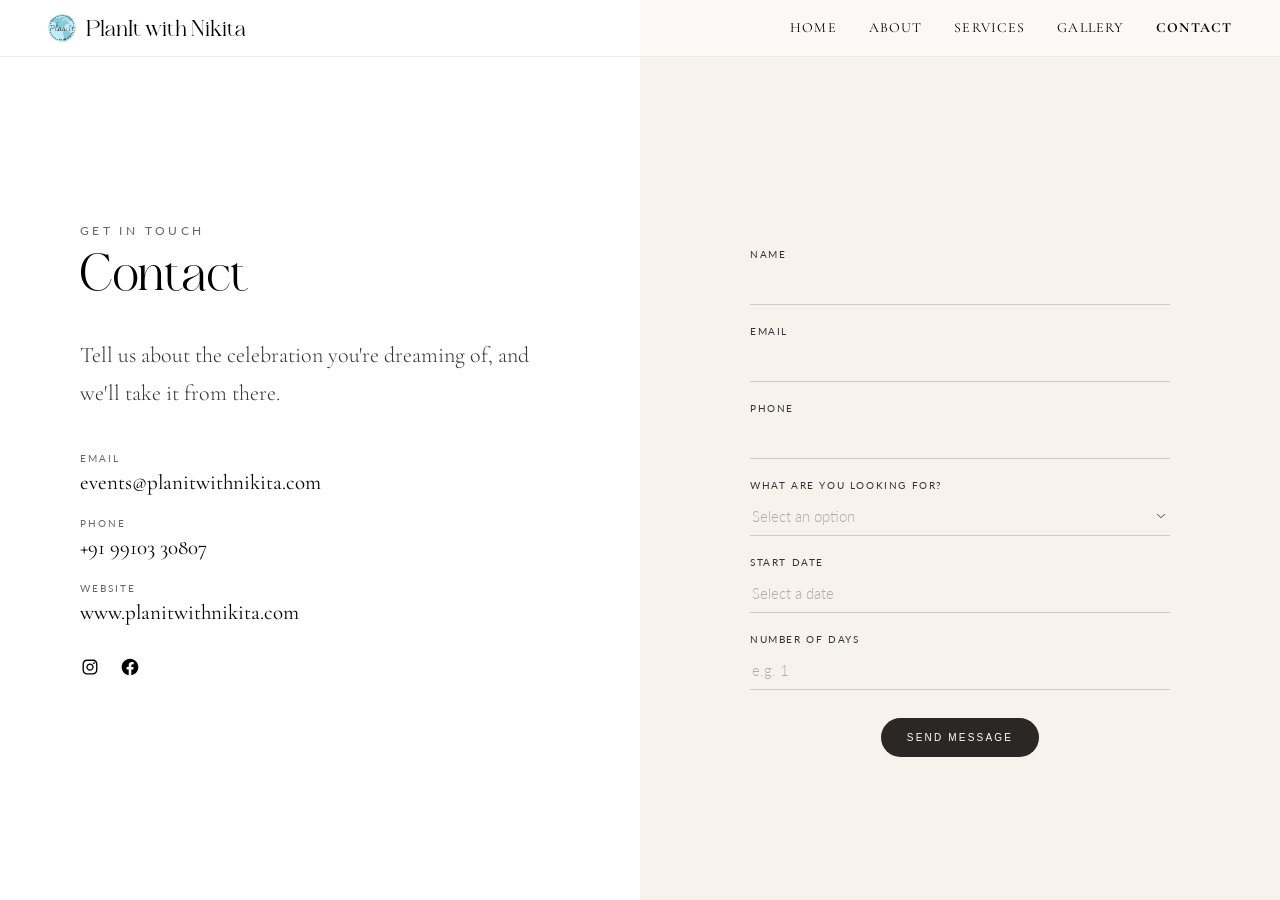
<file: contact.html>
<!DOCTYPE html>
<html lang="en">
<head>
  <meta charset="UTF-8"/>
  <meta name="viewport" content="width=device-width, initial-scale=1.0"/>
  <title>Contact — PlanIt with Nikita</title>
  <meta name="description" content="Get in touch with PlanIt with Nikita to start planning your wedding, birthday, social gathering, or corporate event."/>
  <link rel="canonical" href="https://planitwithnikita.com/contact.html"/>
  <link rel="icon" type="image/x-icon" href="/icons/favicon.ico"/>
  <link rel="icon" type="image/png" sizes="16x16" href="/icons/favicon-16x16.png"/>
  <link rel="icon" type="image/png" sizes="32x32" href="/icons/favicon-32x32.png"/>
  <link rel="icon" type="image/png" sizes="48x48" href="/icons/favicon-48x48.png"/>
  <link rel="apple-touch-icon" sizes="180x180" href="/icons/apple-touch-icon.png"/>
  <link rel="manifest" href="/site.webmanifest"/>

  <!-- Open Graph / social share -->
  <meta property="og:type" content="website"/>
  <meta property="og:site_name" content="PlanIt with Nikita"/>
  <meta property="og:title" content="Contact — PlanIt with Nikita"/>
  <meta property="og:description" content="Get in touch with PlanIt with Nikita to start planning your wedding, birthday, social gathering, or corporate event."/>
  <meta property="og:image" content="https://planitwithnikita.com/og-image.jpg"/>
  <meta property="og:url" content="https://planitwithnikita.com/contact.html"/>
  <meta name="twitter:card" content="summary_large_image"/>
  <meta name="twitter:title" content="Contact — PlanIt with Nikita"/>
  <meta name="twitter:description" content="Get in touch with PlanIt with Nikita to start planning your wedding, birthday, social gathering, or corporate event."/>
  <meta name="twitter:image" content="https://planitwithnikita.com/og-image.jpg"/>

  <script type="application/ld+json">
  {
    "@context": "https://schema.org",
    "@type": "EventPlanner",
    "name": "PlanIt with Nikita",
    "url": "https://planitwithnikita.com",
    "email": "events@planitwithnikita.com",
    "telephone": "+91-99103-30807",
    "areaServed": ["India", "Worldwide"],
    "image": "https://planitwithnikita.com/og-image.jpg",
    "sameAs": [
      "https://www.facebook.com/profile.php?id=100063970723044",
      "https://instagram.com/planitwithnikita"
    ]
  }
  </script>

  <!-- Google tag (gtag.js) -->
  <script async src="https://www.googletagmanager.com/gtag/js?id=G-1V1Q3J6GYH"></script>
  <script>
    window.dataLayer = window.dataLayer || [];
    function gtag(){dataLayer.push(arguments);}
    gtag('js', new Date());
    gtag('config', 'G-1V1Q3J6GYH');
  </script>
  <link href="https://fonts.googleapis.com/css2?family=Cormorant+Garamond:ital,wght@0,300;0,400;1,300;1,400&family=Lato:wght@300;400&display=swap" rel="stylesheet"/>
  <link rel="stylesheet" href="css/base.css"/>
  <style>
    :root { --ivory: #ffffff; --dark: #2B2724; --mid: #333333; --light: #666666; --card: #F7F3EC; }
    .lb-prev, .lb-next { display: none; }
    .lb-prev { left: 8px; }
    .lb-next { right: 8px; }
    /* ── PAGE HERO (subpages) ── */
    .page-hero { position: relative; height: 300px; display: flex; align-items: center; justify-content: center; overflow: hidden; }
    .page-hero-bg { position: absolute; inset: 0; background-size: cover; background-position: center; animation: heroKenBurns 26s ease-in-out infinite alternate; }
    .page-hero-overlay { position: absolute; inset: 0; background: rgba(43,39,36,0.46); }
    .page-hero-content { position: relative; z-index: 2; text-align: center; padding: 0 24px; }
    .page-hero .eyebrow { color: rgba(255,255,255,0.75); }
    .page-hero-title { font-family: 'Cormorant Garamond', serif; font-weight: 400; font-size: clamp(30px, 8vw, 46px); color: #fff; line-height: 1.2; }
    @media (min-width: 768px) { .page-hero { height: 380px; } }
    @media (prefers-reduced-motion: reduce) { .page-hero-bg { animation: none !important; } }
    /* ── ABOUT: full-viewport sections, shared image+text layout ── */
    .about-fullsection {
      min-height: 100vh;
      min-height: 100svh;
      display: flex;
      flex-direction: column;
      justify-content: center;
      padding: 100px 24px;
      box-sizing: border-box;
    }
    /* Section 1: header + 4 images */
    .about-hero-head { text-align: center; }
    .about-title { font-family: 'Kalufonia', 'Cormorant Garamond', serif; font-weight: 400; font-size: clamp(34px, 8vw, 48px); line-height: 1.2; color: #000; text-align: center; margin: 0 auto; }
    .about-intro { max-width: 480px; margin: 20px auto 0; text-align: center; }
    .about-strip { max-width: 1180px; margin: 36px auto 0; width: 100%; display: grid; grid-template-columns: 1fr 1fr; gap: 12px; }
    .about-strip-card { position: relative; overflow: hidden; aspect-ratio: 4/3; cursor: pointer; }
    .about-strip-card img { width: 100%; height: 100%; object-fit: cover; display: block; transition: transform 0.5s ease; }
    .about-strip-card:hover img { transform: scale(1.06); }
    @media (min-width: 768px) { .about-strip { grid-template-columns: repeat(4, 1fr); gap: 16px; } }
    /* Sections 2–5: shared image + text row */
    .about-row { max-width: 1180px; margin: 0 auto; width: 100%; display: flex; flex-direction: column; gap: 32px; align-items: center; }
    .about-row-img-wrap { width: 100%; max-width: 420px; }
    .about-row-img { width: 100%; aspect-ratio: 4/3; }
    .about-row-text { max-width: 480px; text-align: center; }
    .about-row-title { font-family: 'Cormorant Garamond', serif; font-weight: 400; font-size: clamp(28px, 5vw, 38px); line-height: 1.25; color: #000; margin: 0 0 18px; }
    .about-copy { font-family: 'Cormorant Garamond', serif; font-weight: 300; font-size: clamp(16px, 4vw, 19px); line-height: 1.7; color: var(--mid); text-align: center; }
    .about-copy + .about-copy { margin-top: 14px; }
    .about-sign { display: block; font-family: 'Cormorant Garamond', serif; font-style: italic; font-weight: 300; font-size: clamp(16px, 4vw, 19px); color: #000; margin-top: 16px; }
    .about-process-visual { position: relative; }
    .about-process-float-chip { position: absolute; background: var(--ivory); border-radius: 12px; box-shadow: 0 10px 28px rgba(0,0,0,0.14); padding: 12px 16px; }
    .about-process-float-chip.a { top: -16px; left: -16px; }
    .about-process-float-chip.b { bottom: -16px; right: -16px; }
    .about-process-float-chip strong { display: block; font-family: 'Cormorant Garamond', serif; font-size: 15px; color: #000; }
    .about-process-float-chip span { display: block; font-size: 10px; color: var(--light); margin-top: 2px; }
    .about-process-list { display: flex; flex-direction: column; gap: 14px; text-align: left; margin-top: 18px; }
    .about-process-step { display: flex; gap: 12px; align-items: flex-start; }
    .about-process-num { font-family: 'Cormorant Garamond', serif; font-style: italic; font-size: 18px; color: var(--light); flex-shrink: 0; width: 24px; }
    .about-process-step-title { font-family: 'Cormorant Garamond', serif; font-size: 16px; color: #000; margin-bottom: 2px; }
    .about-process-step-title em { font-style: italic; }
    .about-process-step-desc { font-size: 13px; font-weight: 300; color: var(--mid); line-height: 1.5; }
    .about-fullsection.tinted { background: var(--card); }
    @media (min-width: 768px) {
      .about-row { flex-direction: row; text-align: left; align-items: center; justify-content: center; gap: 64px; }
      .about-row.reverse { flex-direction: row-reverse; }
      .about-row-img-wrap { flex-shrink: 0; }
      .about-row-text { text-align: left; }
      .about-row-text .about-copy { text-align: left; }
      .about-row-text .eyebrow { text-align: left; }
      .about-process-list { text-align: left; }
    }
    /* ── SERVICE DETAIL (services page) ── */
    .svc-detail-list { max-width: 1040px; margin: 0 auto; }
    .svc-detail { display: flex; flex-direction: column; border-top: 1px solid rgba(43,39,36,0.1); }
    .svc-detail:last-child { border-bottom: 1px solid rgba(43,39,36,0.1); }
    .svc-detail-imgs { display: grid; grid-template-columns: 1fr 1fr; gap: 4px; }
    .svc-detail-imgs .img-frame:first-child { grid-column: 1 / -1; aspect-ratio: 16/10; }
    .svc-detail-imgs .img-frame:not(:first-child) { aspect-ratio: 1/1; }
    .svc-detail-imgs--two { grid-template-columns: 1fr 1fr; }
    .svc-detail-imgs--two .img-frame:first-child { grid-column: auto; aspect-ratio: 1/1; }
    .svc-detail-text { padding: 36px 24px 48px; text-align: center; }
    .svc-detail-eyebrow { font-size: 11px; letter-spacing: 0.22em; text-transform: uppercase; color: var(--light); display: block; margin-bottom: 10px; }
    .svc-detail-name { font-family: 'Cormorant Garamond', serif; font-weight: 400; font-size: clamp(26px,7vw,32px); color: #000; margin-bottom: 14px; }
    .svc-detail-desc { font-size: 14px; font-weight: 300; color: var(--mid); line-height: 1.75; max-width: 440px; margin: 0 auto 22px; }
    .svc-detail-examples { margin-top: 4px; padding-top: 18px; border-top: 1px solid rgba(43,39,36,0.12); max-width: 440px; margin-left: auto; margin-right: auto; }
    .svc-detail-examples-label { display: block; font-size: 10px; letter-spacing: 0.2em; text-transform: uppercase; color: var(--light); margin-bottom: 6px; }
    .svc-detail-examples-list { font-family: 'Cormorant Garamond', serif; font-style: italic; font-size: 15px; color: var(--mid); line-height: 1.6; }
    .svc-intro-note { font-family: 'Cormorant Garamond', serif; font-size: clamp(17px, 4.5vw, 22px); font-weight: 300; color: var(--mid); line-height: 1.7; max-width: 480px; margin: 20px auto 0; text-align: center; }
    .svc-intro-note em { font-style: italic; color: #000; }
    @media (min-width: 768px) {
      .svc-detail { flex-direction: row; align-items: stretch; }
      .svc-detail:nth-child(even) { flex-direction: row-reverse; }
      .svc-detail-imgs { width: 52%; flex-shrink: 0; grid-template-columns: 1fr 1fr; grid-template-rows: 1fr 1fr; gap: 4px; }
      .svc-detail-imgs .img-frame:first-child { grid-column: 1 / 2; grid-row: 1 / 3; aspect-ratio: unset; height: 100%; }
      .svc-detail-imgs .img-frame:not(:first-child) { aspect-ratio: unset; height: 100%; }
      .svc-detail-imgs--two { grid-template-columns: 1fr 1fr; grid-template-rows: 1fr; }
      .svc-detail-imgs--two .img-frame:first-child { grid-column: auto; grid-row: auto; }
      .svc-detail-text { flex: 1; display: flex; flex-direction: column; justify-content: center; padding: 56px 64px; text-align: left; }
      .svc-detail-desc, .svc-detail-examples { margin-left: 0; margin-right: 0; }
    }
    /* ── PORTFOLIO GALLERY ── */
    .gallery-label { text-align: center; font-size: 11px; letter-spacing: 0.22em; text-transform: uppercase; color: var(--light); margin: 44px 0 16px; }
    .gallery-grid { display: grid; grid-template-columns: repeat(2, 1fr); gap: 4px; max-width: 1040px; margin: 0 auto; }
    .gallery-grid .img-frame { aspect-ratio: 3/4; }
    @media (min-width: 768px) { .gallery-grid { grid-template-columns: repeat(3, 1fr); } }
    /* ── CONTACT ── */
    .contact-page { max-width: 1180px; margin: 0 auto; padding: 128px 24px 0; }
    .contact-hero-split { display: flex; flex-direction: column; }
    .contact-hero-left { padding: 128px 24px 48px; text-align: center; }
    .contact-hero-right { background: var(--card); padding: 48px 24px 72px; }
    .contact-hero-right-inner { max-width: 420px; margin: 0 auto; }
    @media (min-width: 768px) {
      .contact-hero-split {
        flex-direction: row;
        height: 100vh;
        height: 100svh;
      }
      .contact-hero-left {
        flex: 0 0 50%;
        display: flex;
        align-items: center;
        justify-content: flex-start;
        padding: 0 56px 0 80px;
        text-align: left;
      }
      .contact-hero-left .eyebrow,
      .contact-hero-left .contact-title,
      .contact-hero-left .contact-intro,
      .contact-hero-left .contact-info-list,
      .contact-hero-left .contact-social {
        text-align: left;
        margin-left: 0;
        margin-right: 0;
      }
      .contact-hero-left .welcome-body {
        text-align: left;
        margin-left: 0;
        margin-right: 0;
      }
      .contact-hero-left .contact-social { justify-content: flex-start; }
      .contact-hero-right {
        flex: 0 0 50%;
        height: 100%;
        overflow-y: auto;
        display: flex;
        align-items: center;
        padding: 128px 56px 56px;
      }
      .contact-hero-right-inner { width: 100%; }
    }
    .contact-head { text-align: center; margin-bottom: 0; }
    .contact-title { font-family: 'Kalufonia', 'Cormorant Garamond', serif; font-weight: 400; font-size: clamp(34px, 8vw, 48px); line-height: 1.2; color: #000; text-align: center; margin: 0 auto; }
    .contact-intro { max-width: 480px; margin: 28px auto 0; text-align: center; }
    @media (min-width: 768px) { .contact-page { padding-top: 156px; } }
    .contact-section { padding: 56px 24px 24px; max-width: 480px; margin: 0 auto; text-align: center; }
    .contact-info-list { display: flex; flex-direction: column; gap: 22px; margin: 32px 0 8px; }
    .contact-info-label { display: block; font-size: 10px; letter-spacing: 0.2em; text-transform: uppercase; color: var(--light); margin-bottom: 6px; }
    .contact-info-value { font-family: 'Cormorant Garamond', serif; font-size: 21px; color: #000; text-decoration: none; }
    a.contact-info-value:hover { opacity: 0.7; }
    .contact-social { display: flex; gap: 20px; justify-content: center; margin-top: 32px; }
    .contact-social a { color: #000; transition: opacity 0.2s; }
    .contact-social a:hover { opacity: 0.6; }
    .contact-social svg { width: 20px; height: 20px; fill: currentColor; display: block; }
    .contact-form-wrap { background: var(--card); padding: 56px 24px 72px; }
    .contact-form { display: flex; flex-direction: column; gap: 20px; max-width: 480px; margin: 32px auto 0; }
    .contact-form[hidden] { display: none; }
    .form-success-screen[hidden] { display: none; }
    .form-row { display: flex; flex-direction: column; gap: 6px; }
    .form-row label { font-size: 10px; letter-spacing: 0.16em; text-transform: uppercase; color: var(--mid); text-align: left; }
    .form-row input, .form-row select, .form-row textarea {
      font-family: 'Lato', sans-serif; font-size: 15px; color: #000;
      border: none; border-bottom: 1px solid rgba(43,39,36,0.2);
      padding: 10px 2px; background: transparent; outline: none; border-radius: 0;
    }
    .form-row select {
      appearance: none; -webkit-appearance: none; -moz-appearance: none;
      padding-right: 22px;
      background-image: url("data:image/svg+xml,%3Csvg xmlns='http://www.w3.org/2000/svg' viewBox='0 0 24 24' fill='none' stroke='%232B2724' stroke-width='1.5' stroke-linecap='round' stroke-linejoin='round'%3E%3Cpolyline points='6 9 12 15 18 9'%3E%3C/polyline%3E%3C/svg%3E");
      background-repeat: no-repeat;
      background-position: right 2px center;
      background-size: 14px;
    }
    .form-row input:focus, .form-row select:focus, .form-row textarea:focus { border-color: #000; }
    .form-row textarea { resize: vertical; min-height: 90px; font-family: 'Cormorant Garamond', serif; font-size: 17px; }
    .form-row input::placeholder, .form-row textarea::placeholder { color: rgba(43,39,36,0.35); font-weight: 300; }
    .form-row select.is-placeholder { color: rgba(43,39,36,0.35); font-weight: 300; }
    .form-row select option[value=""] { color: rgba(43,39,36,0.6); }
    .form-row select option { color: #000; font-weight: 400; }
    .form-submit { margin-top: 8px; align-self: center; border: none; cursor: pointer; }
    .form-error { margin-top: 4px; text-align: center; font-size: 14px; color: #c62828; }
    .form-error a { color: inherit; }
    .form-submit:disabled { opacity: 0.6; cursor: not-allowed; }
    .form-success-screen { display: flex; flex-direction: column; align-items: center; gap: 20px; text-align: center; padding: 40px 0; }
    .form-success-icon { width: 44px; height: 44px; color: var(--dark); }
    .form-success-text { font-family: 'Cormorant Garamond', serif; font-size: 22px; line-height: 1.4; color: var(--dark); margin: 0; }
    /* ── CUSTOM DATE PICKER ── */
    .date-field { position: relative; }
    .date-field input { cursor: pointer; }
    .date-popup {
      position: absolute; bottom: calc(100% + 10px); left: 0; z-index: 30;
      width: 280px; background: var(--ivory); border: 1px solid rgba(43,39,36,0.14);
      box-shadow: 0 -16px 40px rgba(43,39,36,0.16);
      padding: 18px; display: none;
    }
    .date-popup.open { display: block; }
    .date-popup-header { display: flex; align-items: center; justify-content: space-between; margin-bottom: 14px; }
    .date-popup-month { font-family: 'Cormorant Garamond', serif; font-size: 17px; color: #000; letter-spacing: 0.01em; }
    .date-nav {
      background: none; border: none; cursor: pointer; color: #000;
      width: 26px; height: 26px; line-height: 1; font-size: 16px;
      font-family: 'Lato', sans-serif; display: flex; align-items: center; justify-content: center;
      transition: opacity 0.2s;
    }
    .date-nav:hover:not(:disabled) { opacity: 0.55; }
    .date-nav:disabled { opacity: 0.2; cursor: not-allowed; }
    .date-popup-weekdays { display: grid; grid-template-columns: repeat(7, 1fr); margin-bottom: 4px; }
    .date-popup-weekdays span {
      font-family: 'Lato', sans-serif; font-size: 9px; letter-spacing: 0.14em; text-transform: uppercase;
      color: var(--light); text-align: center; display: block;
    }
    .date-popup-days { display: grid; grid-template-columns: repeat(7, 1fr); gap: 2px; }
    .date-day {
      font-family: 'Cormorant Garamond', serif; font-size: 15px; color: #000;
      background: none; border: none; cursor: pointer;
      width: 34px; height: 34px; border-radius: 50%; transition: background 0.15s, color 0.15s;
    }
    .date-day:hover:not(:disabled) { background: rgba(43,39,36,0.08); }
    .date-day.selected { background: var(--dark); color: var(--ivory); }
    .date-day:disabled { color: rgba(43,39,36,0.25); cursor: not-allowed; }
    .date-day.empty { visibility: hidden; cursor: default; }
  </style>
</head>
<body>

<div class="topbar-wrap">
    <header class="topbar">
      <a href="index.html" class="topbar-logo">
        <img src="images/topbar-1.jpg" alt="PlanIt with Nikita"/>
        <span class="topbar-wordmark">PlanIt with Nikita</span>
      </a>
      <nav class="topbar-links">
        <a href="index.html">Home</a>
        <a href="about.html">About</a>
        <a href="services.html">Services</a>
        <a href="gallery.html">Gallery</a>
        <a href="contact.html" class="on">Contact</a>
      </nav>
      <button class="menu-toggle" id="menuToggle" aria-label="Menu">
        <span></span><span></span><span></span>
      </button>
    </header>
  </div>

  <div class="mobile-menu-wrap">
    <div class="mobile-menu" id="mobileMenu">
      <div class="mobile-menu-inner">
        <a href="index.html">Home</a>
        <a href="about.html">About</a>
        <a href="services.html">Services</a>
        <a href="gallery.html">Gallery</a>
        <a href="contact.html" class="on">Contact</a>
      </div>
    </div>
  </div>

  <!-- ==== CONTACT: 50/50 HERO + FORM ==== -->
  <section class="contact-hero-split fu">
    <div class="contact-hero-left">
      <div>
        <span class="eyebrow">Get in touch</span>
        <h1 class="contact-title">Contact</h1>
        <div class="contact-intro">
          <p class="welcome-body" style="margin-top:0;">Tell us about the celebration you're dreaming of, and we'll take it from there.</p>
        </div>
        <div class="contact-info-list" style="margin-top:40px;">
          <div>
            <span class="contact-info-label">Email</span>
            <a href="mailto:events@planitwithnikita.com" class="contact-info-value">events@planitwithnikita.com</a>
          </div>
          <div>
            <span class="contact-info-label">Phone</span>
            <a href="tel:+919910330807" class="contact-info-value">+91 99103 30807</a>
          </div>
          <div>
            <span class="contact-info-label">Website</span>
            <a href="https://www.planitwithnikita.com" class="contact-info-value" target="_blank" rel="noopener">www.planitwithnikita.com</a>
          </div>
        </div>
        <div class="contact-social">
          <a href="https://instagram.com/planitwithnikita" aria-label="Instagram" target="_blank" rel="noopener">
            <svg viewBox="0 0 32 32" fill="currentColor"><path d="M22.3,8.4c-0.8,0-1.4,0.6-1.4,1.4c0,0.8,0.6,1.4,1.4,1.4c0.8,0,1.4-0.6,1.4-1.4C23.7,9,23.1,8.4,22.3,8.4z"/><path d="M16,10.2c-3.3,0-5.9,2.7-5.9,5.9s2.7,5.9,5.9,5.9s5.9-2.7,5.9-5.9S19.3,10.2,16,10.2z M16,19.9c-2.1,0-3.8-1.7-3.8-3.8c0-2.1,1.7-3.8,3.8-3.8c2.1,0,3.8,1.7,3.8,3.8C19.8,18.2,18.1,19.9,16,19.9z"/><path d="M20.8,4h-9.5C7.2,4,4,7.2,4,11.2v9.5c0,4,3.2,7.2,7.2,7.2h9.5c4,0,7.2-3.2,7.2-7.2v-9.5C28,7.2,24.8,4,20.8,4z M25.7,20.8c0,2.7-2.2,5-5,5h-9.5c-2.7,0-5-2.2-5-5v-9.5c0-2.7,2.2-5,5-5h9.5c2.7,0,5,2.2,5,5V20.8z"/></svg>
          </a>
          <a href="https://www.facebook.com/profile.php?id=100063970723044" aria-label="Facebook" target="_blank" rel="noopener">
            <svg viewBox="0 0 24 24" fill="currentColor"><path d="M12 2C6.477 2 2 6.477 2 12c0 4.991 3.657 9.128 8.438 9.879V14.89h-2.54V12h2.54V9.797c0-2.506 1.492-3.89 3.777-3.89 1.094 0 2.238.195 2.238.195v2.46h-1.26c-1.243 0-1.63.771-1.63 1.562V12h2.773l-.443 2.89h-2.33v6.989C18.343 21.129 22 16.99 22 12c0-5.523-4.477-10-10-10z"/></svg>
          </a>
        </div>
      </div>
    </div>

    <div class="contact-hero-right">
      <div class="contact-hero-right-inner">
        <form class="contact-form" id="contactForm">
          <div class="form-row">
            <label for="cf-name">Name</label>
            <input type="text" id="cf-name" name="name" required/>
          </div>
          <div class="form-row">
            <label for="cf-email">Email</label>
            <input type="email" id="cf-email" name="email" required/>
          </div>
          <div class="form-row">
            <label for="cf-phone">Phone</label>
            <input type="tel" id="cf-phone" name="phone"/>
          </div>
          <div class="form-row">
            <label for="cf-event">What are you looking for?</label>
            <select id="cf-event" name="eventType">
              <option value="">Select an option</option>
              <option>Weddings and Rituals</option>
              <option>Birthdays and Milestones</option>
              <option>Social Gatherings</option>
              <option>Corporate Events</option>
              <option>Other</option>
            </select>
          </div>
          <div class="form-row date-field">
            <label for="cf-date">Start date</label>
            <input type="text" id="cf-date" name="eventDate" placeholder="Select a date" readonly autocomplete="off"/>
            <div class="date-popup" id="datePopup" role="dialog" aria-label="Choose a date">
              <div class="date-popup-header">
                <button type="button" class="date-nav" id="datePrev" aria-label="Previous month">&#8249;</button>
                <span class="date-popup-month" id="datePopupMonth"></span>
                <button type="button" class="date-nav" id="dateNext" aria-label="Next month">&#8250;</button>
              </div>
              <div class="date-popup-weekdays">
                <span>S</span><span>M</span><span>T</span><span>W</span><span>T</span><span>F</span><span>S</span>
              </div>
              <div class="date-popup-days" id="datePopupDays"></div>
            </div>
          </div>
          <div class="form-row">
            <label for="cf-days">Number of days</label>
            <input type="number" id="cf-days" name="numberOfDays" min="1" step="1" placeholder="e.g. 1"/>
          </div>
          <button type="submit" class="cta cta-primary form-submit" id="formSubmit">Send Message</button>
          <p class="form-error" id="formError" role="status" hidden>Something went wrong sending your message. Please email us directly at <a href="mailto:events@planitwithnikita.com">events@planitwithnikita.com</a>.</p>
        </form>
        <div class="form-success-screen" id="formSuccessScreen" role="status" hidden>
          <svg class="form-success-icon" viewBox="0 0 24 24" fill="none" stroke="currentColor" stroke-width="1.3" aria-hidden="true">
            <circle cx="12" cy="12" r="10.5"/>
            <path d="M7.3 12.3l3.1 3.1 6.3-6.8" stroke-linecap="round" stroke-linejoin="round"/>
          </svg>
          <p class="form-success-text">Thank you! Your message has been sent —<br/>we'll be in touch soon.</p>
          <button type="button" class="cta cta-primary" id="sendAnotherBtn">Send Another Message</button>
        </div>
      </div>
    </div>
  </section>

  <script>
    var menuToggle = document.getElementById('menuToggle');
    var mobileMenu = document.getElementById('mobileMenu');
    menuToggle.addEventListener('click', function() {
      menuToggle.classList.toggle('open');
      mobileMenu.classList.toggle('open');
    });
    document.querySelectorAll('.mobile-menu a').forEach(function(a) {
      a.addEventListener('click', function() {
        menuToggle.classList.remove('open');
        mobileMenu.classList.remove('open');
      });
    });

    var revealEls = document.querySelectorAll('.fu');
    if ('IntersectionObserver' in window) {
      var revealIO = new IntersectionObserver(function(entries) {
        entries.forEach(function(entry) {
          if (entry.isIntersecting) {
            entry.target.classList.add('is-visible');
            revealIO.unobserve(entry.target);
          }
        });
      }, { threshold: 0.15, rootMargin: '0px 0px -40px 0px' });
      revealEls.forEach(function(el) { revealIO.observe(el); });
    } else {
      revealEls.forEach(function(el) { el.classList.add('is-visible'); });
    }

    var FORM_ENDPOINT = 'https://script.google.com/macros/s/AKfycbxta28g-S8vHZmAmN-wfWSGsKIBaX9maYvnE7pK8L7i7TSX8v-XApJWpDRvmAcldS0NzA/exec';
    var contactForm = document.getElementById('contactForm');
    var formSubmit = document.getElementById('formSubmit');
    var formError = document.getElementById('formError');
    var formSuccessScreen = document.getElementById('formSuccessScreen');
    var sendAnotherBtn = document.getElementById('sendAnotherBtn');

    contactForm.addEventListener('submit', function(e) {
      e.preventDefault();
      formError.hidden = true;
      formSubmit.disabled = true;
      formSubmit.textContent = 'Sending…';

      fetch(FORM_ENDPOINT, {
        method: 'POST',
        mode: 'no-cors',
        body: new URLSearchParams(new FormData(contactForm))
      }).then(function() {
        contactForm.reset();
        dateInput.value = '';
        contactForm.hidden = true;
        formSuccessScreen.hidden = false;
      }).catch(function() {
        formError.hidden = false;
      }).finally(function() {
        formSubmit.disabled = false;
        formSubmit.textContent = 'Send Message';
      });
    });

    sendAnotherBtn.addEventListener('click', function() {
      formSuccessScreen.hidden = true;
      contactForm.hidden = false;
    });

    // ── CUSTOM DATE PICKER ──
    // ── SELECT PLACEHOLDER STYLING ──
    var eventSelect = document.getElementById('cf-event');
    function updateSelectPlaceholder() {
      eventSelect.classList.toggle('is-placeholder', eventSelect.value === '');
    }
    updateSelectPlaceholder();
    eventSelect.addEventListener('change', updateSelectPlaceholder);

    var dateInput = document.getElementById('cf-date');
    var datePopup = document.getElementById('datePopup');
    var datePopupMonth = document.getElementById('datePopupMonth');
    var datePopupDays = document.getElementById('datePopupDays');
    var datePrev = document.getElementById('datePrev');
    var dateNext = document.getElementById('dateNext');

    var today = new Date();
    today.setHours(0, 0, 0, 0);
    var viewYear = today.getFullYear();
    var viewMonth = today.getMonth();
    var selectedDate = null;

    var monthNames = ['January','February','March','April','May','June','July','August','September','October','November','December'];

    function renderCalendar() {
      datePopupMonth.textContent = monthNames[viewMonth] + ' ' + viewYear;
      datePopupDays.innerHTML = '';

      var firstDay = new Date(viewYear, viewMonth, 1).getDay();
      var daysInMonth = new Date(viewYear, viewMonth + 1, 0).getDate();

      for (var i = 0; i < firstDay; i++) {
        var empty = document.createElement('span');
        empty.className = 'date-day empty';
        datePopupDays.appendChild(empty);
      }

      for (var d = 1; d <= daysInMonth; d++) {
        var cellDate = new Date(viewYear, viewMonth, d);
        var btn = document.createElement('button');
        btn.type = 'button';
        btn.className = 'date-day';
        btn.textContent = d;
        if (cellDate < today) {
          btn.disabled = true;
        } else {
          btn.addEventListener('click', (function(dt) {
            return function() {
              selectedDate = dt;
              var opts = { day: 'numeric', month: 'short', year: 'numeric' };
              dateInput.value = dt.toLocaleDateString('en-US', opts);
              closeDatePopup();
              renderCalendar();
            };
          })(cellDate));
        }
        if (selectedDate && cellDate.getTime() === selectedDate.getTime()) {
          btn.classList.add('selected');
        }
        datePopupDays.appendChild(btn);
      }

      var isCurrentMonth = (viewYear === today.getFullYear() && viewMonth === today.getMonth());
      datePrev.disabled = isCurrentMonth;
    }

    function openDatePopup() {
      renderCalendar();
      datePopup.classList.add('open');
    }
    function closeDatePopup() {
      datePopup.classList.remove('open');
    }

    dateInput.addEventListener('click', function(e) {
      e.stopPropagation();
      if (datePopup.classList.contains('open')) {
        closeDatePopup();
      } else {
        openDatePopup();
      }
    });

    datePrev.addEventListener('click', function() {
      viewMonth--;
      if (viewMonth < 0) { viewMonth = 11; viewYear--; }
      renderCalendar();
    });
    dateNext.addEventListener('click', function() {
      viewMonth++;
      if (viewMonth > 11) { viewMonth = 0; viewYear++; }
      renderCalendar();
    });

    datePopup.addEventListener('click', function(e) { e.stopPropagation(); });
    document.addEventListener('click', function() { closeDatePopup(); });
  </script>
</body></html>
</file>
<file: css/base.css>
/* Shared base styles for PlanIt with Nikita — common across all pages */

    @font-face {
      font-family: 'Kalufonia';
      src: url('../fonts/Kalufonia-Regular.otf') format('opentype');
    }

    @font-face {
      font-family: 'PS';
      src: url('../fonts/PS.ttf') format('truetype');
    }

    *, *::before, *::after { box-sizing: border-box; margin: 0; padding: 0; }

    html, body { min-height: 100%; background: var(--ivory); color: #000; font-family: 'Lato', sans-serif; }

    body { padding-bottom: 72px; }

    body { padding-bottom: 0 !important; padding-top: 0; }

    .topbar-wrap {
      position: fixed;
      top: 0; left: 0; right: 0;
      z-index: 100;
    }

    .topbar {
      position: relative;
      width: 100%;
      height: 56px;
      display: flex;
      align-items: center;
      justify-content: space-between;
      padding: 0 24px;
      background: rgba(255,255,255,0.5);
      border-bottom: 1px solid transparent;
    }

    .topbar-logo {
      display: flex;
      align-items: center;
      gap: 10px;
      text-decoration: none;
      color: #000;
    }

    .topbar-logo img {
      width: 28px; height: 28px;
      border-radius: 50%;
      object-fit: cover;
    }

    .topbar-wordmark {
      font-family: 'Kalufonia', 'Cormorant Garamond', serif;
      font-size: 21px;
      font-weight: 400;
      letter-spacing: 0;
      color: #000;
      line-height: 1;
      text-transform: none;
      transform: translateY(4px);
    }

    .topbar-links {
      display: none;
      align-items: center;
      gap: 32px;
    }

    .topbar-links a {
      font-family: 'Cormorant Garamond', serif;
      font-size: 14px;
      font-weight: 400;
      letter-spacing: 0.08em;
      text-transform: uppercase;
      color: #000;
      text-decoration: none;
      position: relative;
    }

    .topbar-links a.on { font-weight: 700; }

    .topbar-links a:hover { opacity: 0.6; }

    /* Mobile menu toggle */

    .menu-toggle {
      display: flex;
      flex-direction: column;
      gap: 4px;
      width: 22px;
      cursor: pointer;
      background: none;
      border: none;
      padding: 8px;
      margin: -8px;
    }

    .menu-toggle span {
      display: block;
      height: 1px;
      background: var(--dark);
      width: 100%;
      transition: all 0.3s;
    }

    .menu-toggle.open span:nth-child(1) { transform: translateY(5px) rotate(45deg); }

    .menu-toggle.open span:nth-child(2) { opacity: 0; }

    .menu-toggle.open span:nth-child(3) { transform: translateY(-5px) rotate(-45deg); }

    /* Mobile dropdown menu - flat white, full width */

    .mobile-menu-wrap {
      position: fixed;
      top: 56px; left: 0; right: 0;
      z-index: 99;
    }

    .mobile-menu {
      width: 100%;
      max-height: 0;
      overflow: hidden;
      background: #ffffff;
      border-bottom: 1px solid rgba(43,39,36,0.10);
      transition: max-height 0.35s cubic-bezier(0.4,0,0.2,1);
    }

    .mobile-menu.open { max-height: 320px; }

    .mobile-menu-inner {
      display: flex;
      flex-direction: column;
      padding: 8px 24px 20px;
    }

    .mobile-menu a {
      padding: 14px 0;
      font-family: 'Cormorant Garamond', serif;
      font-size: 19px;
      font-weight: 400;
      color: #000;
      text-decoration: none;
      border-bottom: 1px solid rgba(43,39,36,0.08);
    }

    .mobile-menu a.on { opacity: 0.6; }

    .mobile-menu a:last-child { border-bottom: none; }

    @media (min-width: 768px) {
      .topbar-links { display: flex; }
      .menu-toggle { display: none; }
      .topbar { padding: 0 48px; }
    }

    @keyframes fadeUp { from { opacity: 0; transform: translateY(16px); } to { opacity: 1; transform: translateY(0); } }

    .fu { opacity: 0; transform: translateY(16px); transition: opacity 0.7s ease, transform 0.7s ease; }

    .fu.is-visible { opacity: 1; transform: translateY(0); }

    @media (prefers-reduced-motion: reduce) { .fu { opacity: 1; transform: none; transition: none; } }

    @keyframes heroKenBurns { from { transform: scale(1) translate(0, 0); } to { transform: scale(1.08) translate(-1%, -1%); } }

    @media (prefers-reduced-motion: reduce) { .hero-floral, .img-single-img, .page-hero-bg, .final-cta-bg { animation: none !important; } }

    /* stagger for grouped items */

    .process-item:nth-of-type(2) { transition-delay: 0.06s; }

    .process-item:nth-of-type(3) { transition-delay: 0.12s; }

    .process-item:nth-of-type(4) { transition-delay: 0.18s; }

    .svc-grid .svc-card:nth-child(2) { transition-delay: 0.06s; }

    .svc-grid .svc-card:nth-child(3) { transition-delay: 0.12s; }

    .svc-grid .svc-card:nth-child(4) { transition-delay: 0.18s; }

    .svc-grid .svc-card:nth-child(5) { transition-delay: 0.24s; }

    .svc-grid .svc-card:nth-child(6) { transition-delay: 0.3s; }

    em { font-style: italic; color: inherit; }

    body { padding-bottom: 72px; }

    /* ── HERO ── */

    .hero {
      position: relative;
      min-height: 100vh; min-height: 100svh;
      display: flex;
      flex-direction: column;
      align-items: center;
      justify-content: center;
      padding: 80px 24px 40px;
      overflow: hidden;
      gap: 40px;
    }

    .hero-floral { position: absolute; inset: 0; z-index: 0; animation: heroKenBurns 26s ease-in-out infinite alternate; background: url('../images/hero-1.jpg') center/cover no-repeat; }

    .hero-glass { position: absolute; inset: 0; z-index: 1; backdrop-filter: blur(3px); -webkit-backdrop-filter: blur(3px); }

    .hero-content { position: relative; z-index: 2; display: flex; flex-direction: column; align-items: center; width: 100%; gap: 28px; }

    .logo-img { width: clamp(72px,10vh,92px); height: clamp(72px,10vh,92px); border-radius: 50%; overflow: hidden; box-shadow: 0 4px 20px rgba(0,0,0,0.12); }

    .logo-img img { width: 100%; height: 100%; object-fit: cover; }

    .hero-tagline { display: block; text-align: center; font-size: 11px; letter-spacing: 0.3em; text-transform: uppercase; color: #000; }

    .hero-headline {
      font-family: 'Kalufonia', 'Cormorant Garamond', serif;
      font-weight: 400;
      font-size: clamp(40px, 11vw, 64px);
      color: #000; text-align: center; line-height: 1.1;
      margin: 0;
    }

    .hero-sub {
      font-family: 'Cormorant Garamond', serif;
      font-size: clamp(15px, 4vw, 19px);
      font-weight: 300; color: #000;
      text-align: center; line-height: 1.7; max-width: 320px;
    }

    .hero-ctas { display: flex; gap: 12px; flex-wrap: wrap; justify-content: center; }

    .cta {
      font-size: 10px; font-weight: 400; letter-spacing: 0.22em; text-transform: uppercase;
      padding: 14px 26px; text-decoration: none; transition: opacity 0.2s;
      border-radius: 100px;
    }

    .cta-primary { background: var(--dark); color: var(--ivory); }

    .cta-secondary { border: 1px solid var(--dark); color: #000; }

    .cta-glass {
      background: rgba(255,255,255,0.32);
      backdrop-filter: blur(16px) saturate(180%);
      -webkit-backdrop-filter: blur(16px) saturate(180%);
      border: 1px solid rgba(255,255,255,0.55);
      color: #000;
      box-shadow: 0 4px 18px rgba(43,39,36,0.10), inset 0 1px 0 rgba(255,255,255,0.7);
    }

    .cta-glass:hover { background: rgba(255,255,255,0.48); opacity: 1; }

    .cta:hover { opacity: 0.75; }

    .hero-scroll { position: absolute; bottom: 24px; left: 0; right: 0; width: max-content; margin: 0 auto; text-align: center; font-size: 9px; letter-spacing: 0.3em; text-transform: uppercase; color: #000; opacity: 0.45; z-index: 2; }

    .hero-scroll.is-visible { opacity: 0.45; }

    /* ── SECTION SHARED ── */

    .section { padding: 64px 24px; max-width: 720px; margin: 0 auto; }

    .section-tight { padding: 48px 24px; max-width: 720px; margin: 0 auto; }

    .eyebrow { display: block; font-size: 12px; letter-spacing: 0.28em; text-transform: uppercase; color: var(--light); text-align: center; margin-bottom: 14px; }

    .section-title { font-family: 'Cormorant Garamond', serif; font-weight: 400; font-size: clamp(24px, 6.5vw, 34px); line-height: 1.4; text-align: center; color: #000; max-width: 640px; margin: 0 auto; }

    .section-title em { font-style: italic; }

    /* ── WELCOME ── */

    .welcome { background: var(--card); min-height: 60vh; display: flex; flex-direction: column; justify-content: center; }

    .welcome-body { font-family: 'Cormorant Garamond', serif; font-weight: 300; font-size: clamp(17px, 4.5vw, 22px); line-height: 1.7; text-align: center; color: var(--mid); margin-top: 20px; max-width: 560px; margin-left: auto; margin-right: auto; }

    .welcome-body em { color: #000; }

    /* ── IMAGE STRIP ── */

    .img-strip { display: grid; grid-template-columns: repeat(2, 1fr); gap: 4px; margin: 0 0 32px; }

    .img-frame { overflow: hidden; display: block; aspect-ratio: 3/4; }

    .img-frame img { width: 100%; height: 100%; object-fit: cover; display: block; transition: transform 0.5s ease; }

    .img-frame:hover img { transform: scale(1.08); }

    .img-strip .img-frame:nth-child(5) { display: none; }

    .img-single-wrap { width: 100%; height: 280px; overflow: hidden; margin: 32px 0; }

    .img-single-img { width: 100%; height: 100%; object-fit: cover; display: block; animation: heroKenBurns 30s ease-in-out infinite alternate; }

    /* ── PROCESS NUMBERS ── */

    .process { background: var(--ivory); }

    .process-item { padding: 28px 0; border-top: 1px solid rgba(43,39,36,0.1); text-align: center; }

    .process-item:last-child { border-bottom: 1px solid rgba(43,39,36,0.1); }

    .process-num { font-family: 'Cormorant Garamond', serif; font-style: italic; font-size: 13px; color: var(--light); display: block; margin-bottom: 8px; }

    .process-title { font-family: 'Cormorant Garamond', serif; font-size: clamp(19px,5vw,24px); color: #000; margin-bottom: 10px; }

    .process-title em { font-style: italic; }

    .process-desc { font-size: 13px; font-weight: 300; color: var(--mid); line-height: 1.7; max-width: 440px; margin: 0 auto; }

    /* ── SERVICES TEASER ── */

    .svc-teaser { background: var(--card); }

    .svc-grid { display: grid; grid-template-columns: repeat(2, 1fr); gap: 12px; margin-top: 28px; }

    .svc-card { display: flex; flex-direction: column; border: 1px solid rgba(43,39,36,0.12); border-radius: 2px; overflow: hidden; text-decoration: none; color: #000; }

    .svc-card-img { width: 100%; aspect-ratio: 1/1; object-fit: cover; display: block; transition: transform 0.5s ease; }

    .svc-card:hover .svc-card-img { transform: scale(1.06); }

    .svc-card-body { display: flex; flex-direction: column; justify-content: space-between; gap: 10px; padding: 16px 14px; flex: 1; }

    .svc-card-name { font-family: 'Cormorant Garamond', serif; font-size: clamp(17px,4.5vw,20px); font-weight: 400; line-height: 1.3; }

    .svc-card-desc { font-size: 12px; font-weight: 300; color: var(--mid); line-height: 1.6; }

    .svc-card-arrow { font-size: 14px; color: var(--light); align-self: flex-end; }

    .svc-cta { text-align: center; margin-top: 28px; }

    /* ── PORTFOLIO TEASER ── */

    .port-teaser { background: var(--ivory); padding: 64px 0; }

    .port-teaser .section-tight { padding: 0 24px 32px; }

    .port-grid { display: grid; grid-template-columns: 1fr 1fr; gap: 3px; }

    .port-grid .img-frame { aspect-ratio: 3/4; }

    .port-cta { text-align: center; margin-top: 28px; padding: 0 24px; }

    /* ── TESTIMONIALS ── */

    .testimonial { background: var(--card); padding: 64px 0; }

    .testimonial .section-tight { padding: 0 24px 32px; text-align: center; }

    .testimonial-carousel { position: relative; max-width: 720px; margin: 0 auto; padding: 0 24px; overflow: hidden; display: flex; flex-direction: column; }

    .testimonial-card { display: none; position: relative; background: var(--ivory); border: 1px solid rgba(43,39,36,0.08); border-radius: 2px; padding: 56px 28px 48px; text-align: center; overflow: hidden; }

    .testimonial-card::before { content: ''; position: absolute; inset: 0; background: url('../images/hero-1.jpg') center/cover no-repeat; opacity: 0.14; z-index: 0; }

    .testimonial-card > * { position: relative; z-index: 1; }

    .testimonial-card.active { display: flex; flex-direction: column; justify-content: center; flex: 1; }

    .testimonial-card.slide-in-left  { animation: slideInLeft  0.45s cubic-bezier(0.16,1,0.3,1) both; }

    .testimonial-card.slide-in-right { animation: slideInRight 0.45s cubic-bezier(0.16,1,0.3,1) both; }

    @keyframes slideInLeft  { from { opacity: 0; transform: translateX(24px);  } to { opacity: 1; transform: translateX(0); } }

    @keyframes slideInRight { from { opacity: 0; transform: translateX(-24px); } to { opacity: 1; transform: translateX(0); } }

    @keyframes fadeIn { from { opacity: 0; } to { opacity: 1; } }

    .quote-mark-open { position: absolute; top: 6px; left: 20px; font-family: 'Cormorant Garamond', serif; font-size: 88px; font-weight: 600; color: #000; opacity: 0.12; line-height: 1; pointer-events: none; }

    .quote-mark-close { position: absolute; bottom: 6px; right: 20px; font-family: 'Cormorant Garamond', serif; font-size: 88px; font-weight: 600; color: #000; opacity: 0.12; line-height: 1; pointer-events: none; }

    .quote-text { font-family: 'Cormorant Garamond', serif; font-style: italic; font-weight: 300; font-size: clamp(17px,4.4vw,21px); line-height: 1.6; color: #000; margin: 12px 0 20px; position: relative; }

    .quote-author { font-size: 10px; letter-spacing: 0.2em; text-transform: uppercase; color: var(--light); position: relative; }

    @keyframes fadeIn { from { opacity: 0; } to { opacity: 1; } }

    .testimonial-dots { display: flex; justify-content: center; gap: 10px; margin-top: 28px; }

    .dot {
      width: 28px; height: 28px; border-radius: 50%;
      border: 1px solid rgba(43,39,36,0.25);
      background: transparent; color: var(--mid);
      font-family: 'Lato', sans-serif; font-size: 12px;
      display: flex; align-items: center; justify-content: center;
      cursor: pointer; padding: 0;
      transition: background 0.2s, color 0.2s, border-color 0.2s;
    }

    .dot:hover { border-color: var(--dark); }

    .dot.active { background: var(--dark); color: var(--ivory); border-color: var(--dark); }

    /* ── FINAL CTA ── */

    .final-cta { position: relative; overflow: hidden; text-align: center; padding: 80px 24px; }

    .final-cta-bg { position: absolute; inset: 0; z-index: 0; background-size: cover; background-position: center; animation: heroKenBurns 26s ease-in-out infinite alternate; }

    .final-cta-glass { position: absolute; inset: 0; z-index: 1; background: rgba(245,240,232,0.55); backdrop-filter: blur(3px); -webkit-backdrop-filter: blur(3px); }

    .final-cta-content { position: relative; z-index: 2; }

    .final-cta-content > * { max-width: 480px; margin-left: auto; margin-right: auto; }

    .final-cta .eyebrow { color: var(--mid); }

    .final-cta-title { font-family: 'Kalufonia', 'Cormorant Garamond', serif; font-size: clamp(36px,9vw,52px); margin-bottom: 16px; color: #000; }

    .final-cta-sub { font-family: 'Cormorant Garamond', serif; font-weight: 300; font-size: clamp(15px,4vw,18px); color: var(--mid); margin-bottom: 28px; max-width: 320px; margin-left: auto; margin-right: auto; line-height: 1.6; }

    .final-cta-social { display: flex; gap: 20px; justify-content: center; margin-top: 24px; }

    .final-cta-social a { color: rgba(0,0,0,0.65); transition: opacity 0.2s; }

    .final-cta-social a:hover { opacity: 0.6; }

    .final-cta-social svg { width: 20px; height: 20px; fill: currentColor; display: block; }

    @media (min-width: 768px) {
      .img-strip { grid-template-columns: repeat(5, 1fr); }
      .img-strip .img-frame:nth-child(5) { display: block; }
      .img-single-wrap { height: 420px; }
      .port-grid { grid-template-columns: repeat(5, 1fr); }
      .port-grid .img-frame:nth-child(6) { display: none; }
      .svc-grid { grid-template-columns: repeat(2, 1fr); max-width: 640px; margin-left: auto; margin-right: auto; }
    }

    @media (max-width: 480px) {
      .hero-glass { backdrop-filter: blur(1.5px); -webkit-backdrop-filter: blur(1.5px); }
    }

    /* ── LIGHTBOX ── */

    .lb { display: none; position: fixed; inset: 0; z-index: 9999; align-items: center; justify-content: center; }

    .lb.open { display: flex; }

    .lb-overlay { position: absolute; inset: 0; background: rgba(0,0,0,0.92); cursor: pointer; }

    .lb-img-wrap { position: relative; z-index: 2; max-width: 88vw; max-height: 86vh; display: flex; align-items: center; justify-content: center; border: 10px solid #fff; border-radius: 6px; overflow: hidden; box-shadow: 0 24px 80px rgba(0,0,0,0.7), 0 4px 20px rgba(0,0,0,0.5); }

    .lb-img-wrap img { max-width: 92vw; max-height: 90vh; width: auto; height: auto; object-fit: contain; display: block; pointer-events: none; user-select: none; -webkit-user-select: none; }

    .lb-close { position: fixed; top: 20px; right: 24px; z-index: 3; background: none; border: none; color: #fff; font-size: 26px; cursor: pointer; line-height: 1; padding: 8px; opacity: 0.75; }

    .lb-close:hover { opacity: 1; }

    .lb-prev:hover, .lb-next:hover { opacity: 1; }

    @media (max-width: 767px) {
      /* Latest grid mobile order: 1,2,4,3,5,6 */
      .port-grid .img-frame:nth-child(1) { order: 1; }
      .port-grid .img-frame:nth-child(2) { order: 2; }
      .port-grid .img-frame:nth-child(3) { order: 4; }
      .port-grid .img-frame:nth-child(4) { order: 3; }
      .port-grid .img-frame:nth-child(5) { order: 5; }
      .port-grid .img-frame:nth-child(6) { order: 6; }
      .br-desktop-only { display: none; }
    }

    /* ── IMAGE PROTECTION ── */

    .img-frame { -webkit-user-select: none; user-select: none; }

    .img-frame img { pointer-events: none; -webkit-user-drag: none; }
</file>
